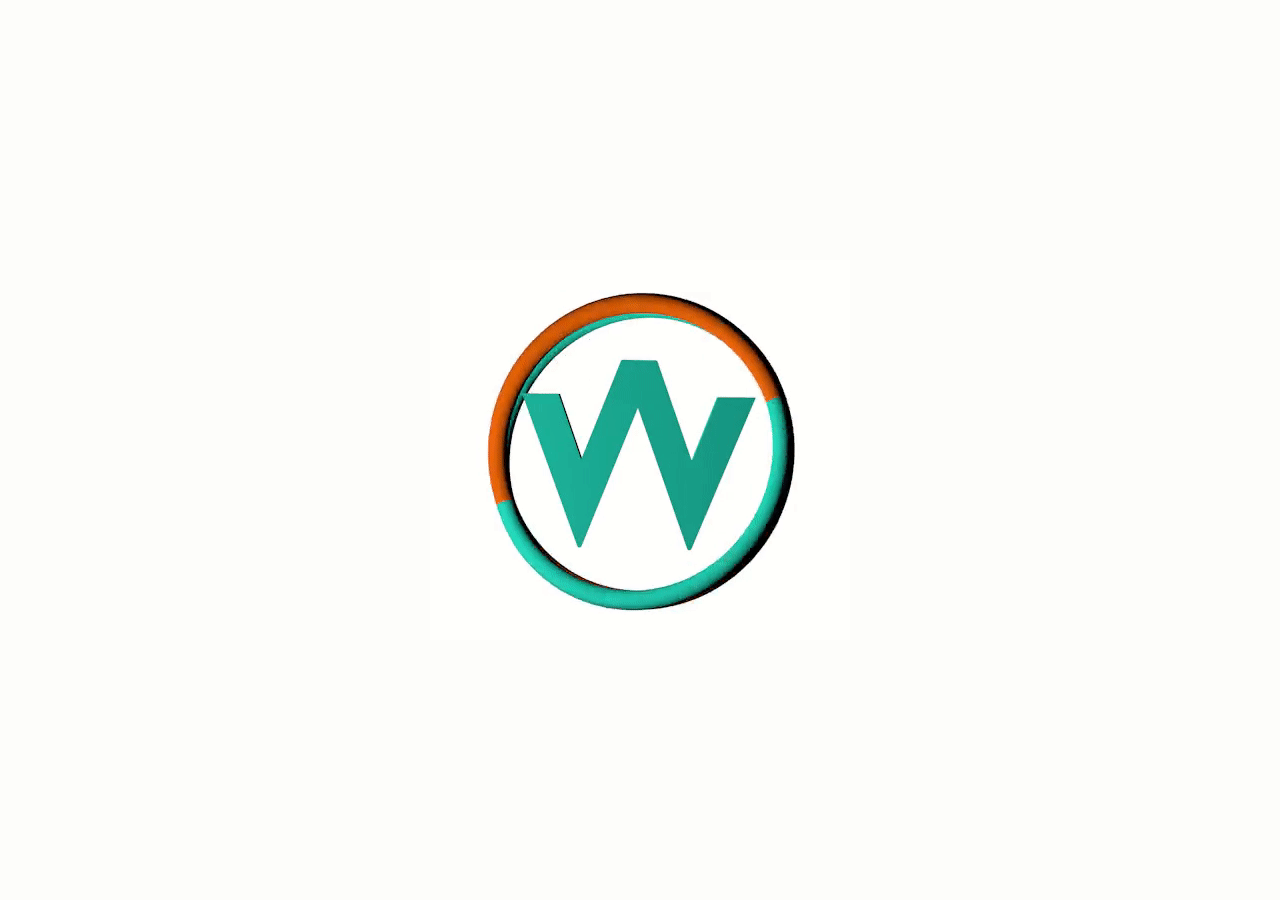
<file: index.html>
<!DOCTYPE html>
<html lang="it">

<head>
    <meta charset="UTF-8">
    <meta name="viewport" content="width=device-width, initial-scale=1.0">
    <meta http-equiv="refresh" content="1.8; url=binello.html">
    <title>Redirecting...</title>
    <style>
        body {
            background-color: #FDFDFA;
            margin: 0;
            padding: 0;
            display: flex;
            justify-content: center;
            align-items: center;
            height: 100vh;
        }

        img {
            max-width: 100%;
            height: auto;
        }
    </style>
</head>

<body>
    <img src="nuovoo.gif" alt="Loading...">
</body>

</html>
</file>
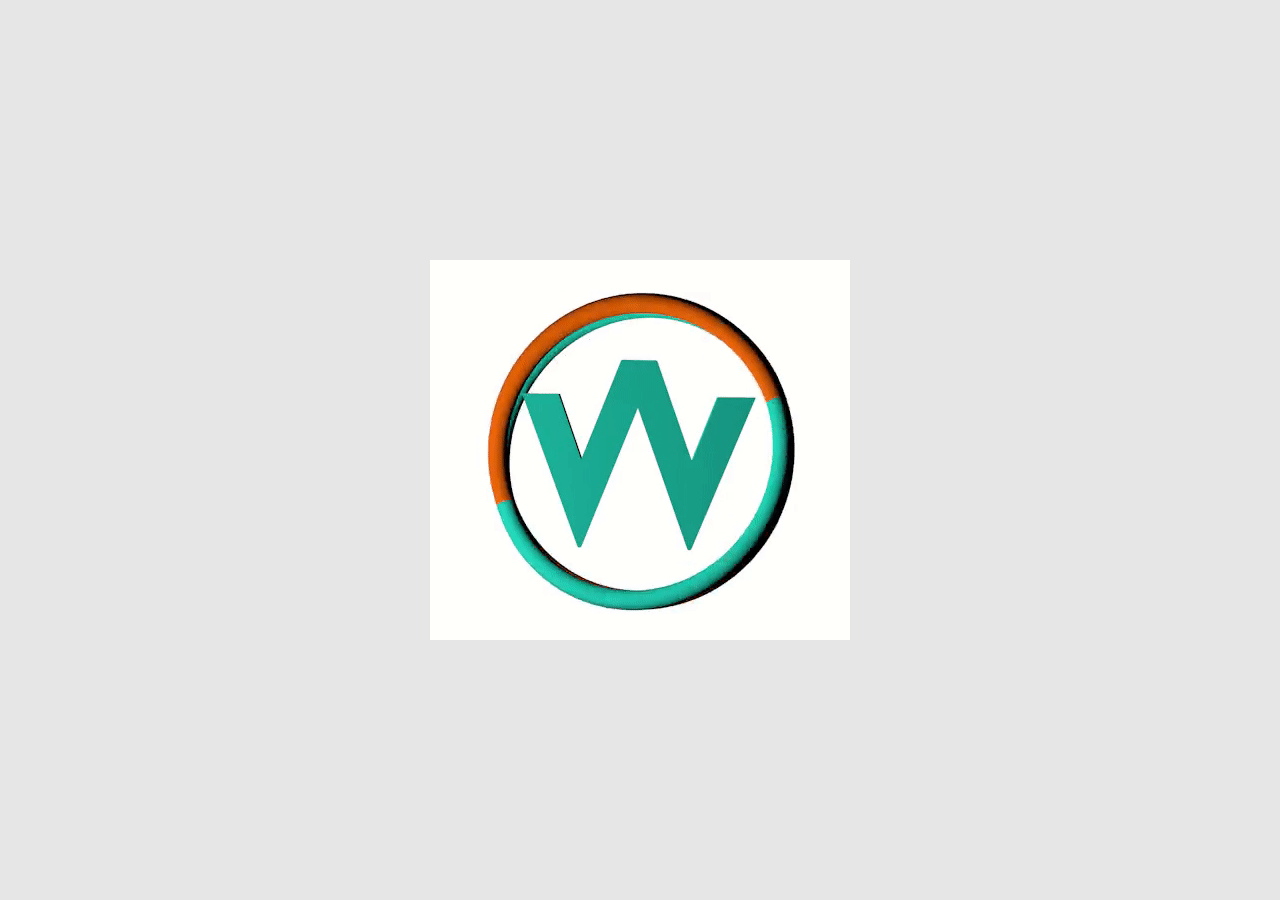
<file: scr/index.html>
<!DOCTYPE html>
<html lang="it">

<head>
    <meta charset="UTF-8">
    <meta name="viewport" content="width=device-width, initial-scale=1.0">
    <meta http-equiv="refresh" content="1.8; url=menu.html">
    <link rel="stylesheet" type="text/css" href="css.css"/>
    <title>Redirecting...</title>

</head>
<body>
<div id="animazione">
    <img  src="../scr/img/animazione.gif" alt="Loading...">
</div>
</body>

</html>
</file>
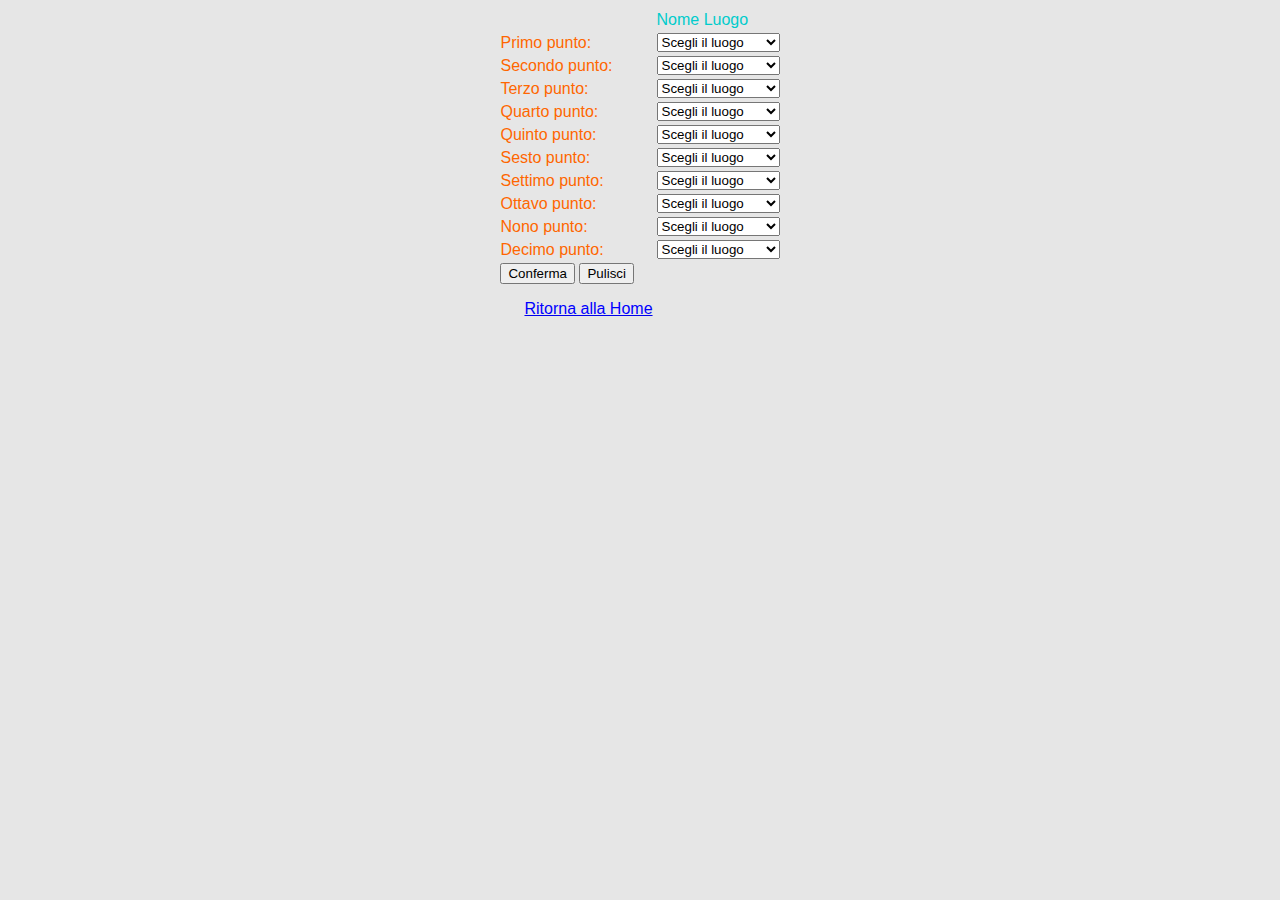
<file: gruppo5_zucchetti.html>
<html>
<head>
<title> Percorso</title>
<link rel="stylesheet" type="text/css" href="css.css"/>
</head>
<body bgcolor="#e6e6e6">
<form action="gruppo5_zucchetti.php" method="post">
<table align="center">
<tr>
<td>
</td>
<td>
<font color="#00cccc">Nome Luogo</font>
</td>
</tr>
<tr>
<td>
Primo punto:
</td>
<td>
<select name="primopunto">
<option value="1">Scegli il luogo</option>
<option value="2">Entrata a scuola</option>
<option value="3">Capannino</option>
<option value="4">Campo basket</option>
<option value="5">Campo Pallavolo</option>
<option value="6">Inizio pista</option>
<option value="7">Fine pista</option>
<option value="8">Cancello</option>
<option value="9">Parcheggio</option>
<option value="10">Paninaro</option>
<option value="11">Auditorium</option>
</select>
</td>
</tr>

<tr>
<td>
Secondo punto:
</td>
<td>
<select name="secondopunto">
<option value="1">Scegli il luogo</option>
<option value="2">Entrata a scuola</option>
<option value="3">Capannino</option>
<option value="4">Campo basket</option>
<option value="5">Campo Pallavolo</option>
<option value="6">Inizio pista</option>
<option value="7">Fine pista</option>
<option value="8">Cancello</option>
<option value="9">Parcheggio</option>
<option value="10">Paninaro</option>
<option value="11">Auditorium</option>
</select>
</td>
</tr>

<tr>
<td>
Terzo punto:
</td>
<td>
<select name="terzopunto">
<option value="1">Scegli il luogo</option>
<option value="2">Entrata a scuola</option>
<option value="3">Capannino</option>
<option value="4">Campo basket</option>
<option value="5">Campo Pallavolo</option>
<option value="6">Inizio pista</option>
<option value="7">Fine pista</option>
<option value="8">Cancello</option>
<option value="9">Parcheggio</option>
<option value="10">Paninaro</option>
<option value="11">Auditorium</option>
</select>
</td>
</tr>

<tr>
<td>
Quarto punto:
</td>
<td>
<select name="quartopunto">
<option value="1">Scegli il luogo</option>
<option value="2">Entrata a scuola</option>
<option value="3">Capannino</option>
<option value="4">Campo basket</option>
<option value="5">Campo Pallavolo</option>
<option value="6">Inizio pista</option>
<option value="7">Fine pista</option>
<option value="8">Cancello</option>
<option value="9">Parcheggio</option>
<option value="10">Paninaro</option>
<option value="11">Auditorium</option>
</select>
</td>
</tr>

<tr>
<td>
Quinto punto:
</td>
<td>
<select name="quintopunto">
<option value="1">Scegli il luogo</option>
<option value="2">Entrata a scuola</option>
<option value="3">Capannino</option>
<option value="4">Campo basket</option>
<option value="5">Campo Pallavolo</option>
<option value="6">Inizio pista</option>
<option value="7">Fine pista</option>
<option value="8">Cancello</option>
<option value="9">Parcheggio</option>
<option value="10">Paninaro</option>
<option value="11">Auditorium</option>
</select>
</td>
</tr>

<tr>
<td>
Sesto punto:
</td>
<td>
<select name="sestopunto">
<option value="1">Scegli il luogo</option>
<option value="2">Entrata a scuola</option>
<option value="3">Capannino</option>
<option value="4">Campo basket</option>
<option value="5">Campo Pallavolo</option>
<option value="6">Inizio pista</option>
<option value="7">Fine pista</option>
<option value="8">Cancello</option>
<option value="9">Parcheggio</option>
<option value="10">Paninaro</option>
<option value="11">Auditorium</option>
</select>
</td>
</tr>

<tr>
<td>
Settimo punto:
</td>
<td>
<select name="settimopunto">
<option value="1">Scegli il luogo</option>
<option value="2">Entrata a scuola</option>
<option value="3">Capannino</option>
<option value="4">Campo basket</option>
<option value="5">Campo Pallavolo</option>
<option value="6">Inizio pista</option>
<option value="7">Fine pista</option>
<option value="8">Cancello</option>
<option value="9">Parcheggio</option>
<option value="10">Paninaro</option>
<option value="11">Auditorium</option>
</select>
</td>
</tr>


<tr>
<td>
Ottavo punto:
</td>
<td>
<select name="ottavopunto">
<option value="1">Scegli il luogo</option>
<option value="2">Entrata a scuola</option>
<option value="3">Capannino</option>
<option value="4">Campo basket</option>
<option value="5">Campo Pallavolo</option>
<option value="6">Inizio pista</option>
<option value="7">Fine pista</option>
<option value="8">Cancello</option>
<option value="9">Parcheggio</option>
<option value="10">Paninaro</option>
<option value="11">Auditorium</option>
</select>
</td>
</tr>

<tr>
<td>
Nono punto:
</td>
<td>
<select name="nonopunto">
<option value="1">Scegli il luogo</option>
<option value="2">Entrata a scuola</option>
<option value="3">Capannino</option>
<option value="4">Campo basket</option>
<option value="5">Campo Pallavolo</option>
<option value="6">Inizio pista</option>
<option value="7">Fine pista</option>
<option value="8">Cancello</option>
<option value="9">Parcheggio</option>
<option value="10">Paninaro</option>
<option value="11">Auditorium</option>
</select>
</td>
</tr>

<tr>
<td>
Decimo punto:
</td>
<td>
<select name="decimopunto">
<option value="1">Scegli il luogo</option>
<option value="2">Entrata a scuola</option>
<option value="3">Capannino</option>
<option value="4">Campo basket</option>
<option value="5">Campo Pallavolo</option>
<option value="6">Inizio pista</option>
<option value="7">Fine pista</option>
<option value="8">Cancello</option>
<option value="9">Parcheggio</option>
<option value="10">Paninaro</option>
<option value="11">Auditorium</option>
</select>
</td>
</tr>

<tr>
<td>
<input type="submit" name="conferma" value="Conferma">
<input type="reset" name="pulisci" value="Pulisci">
<a href="binello.html"><p>Ritorna alla Home</p></a>
</td>
</tr>

</table>
</form>

</body></html>
</file>
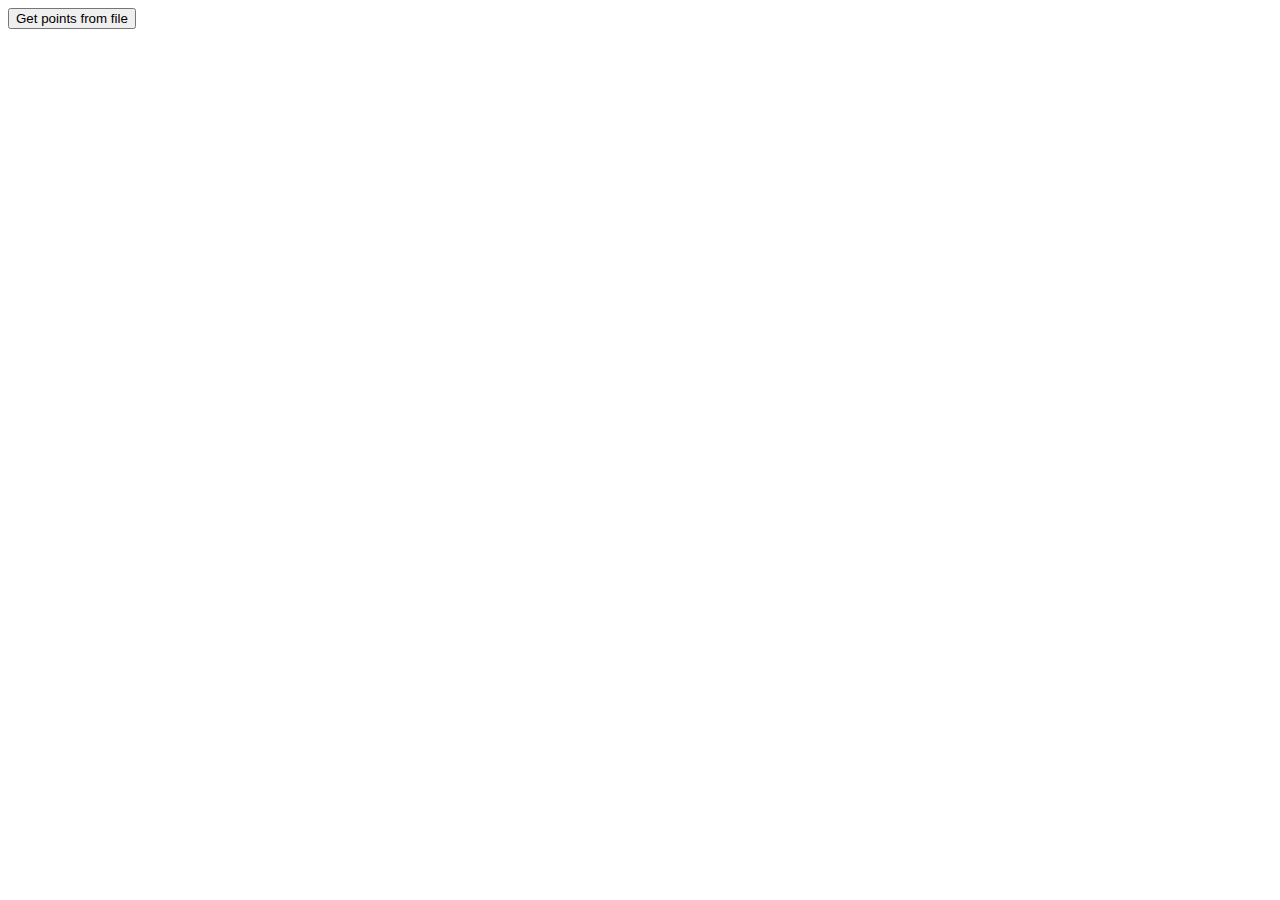
<file: ORFANO.html>
<!DOCTYPE html>
<html>
<head>
  <meta charset="utf-8">
  
  <title>q</title>
</head>
<body>
<button onclick="GetPointFromFile()">Get points from file</button>
  <div id="result"></div>

</body>
</html>
<script>

var result = document.getElementById("result");


function GetPointFromFile(){
fetch("gruppo5_zucchetti.txt")
.then( xhr => xhr.text())
.then (text => {
var coordinate=text.split("\n").map( pair=> { return pair.split("|"); });
start(coordinate);
})
.catch(error => { console.error("Error:" +error)})
}

function start(coordinate){

for(var i=0; i<coordinate.length; i++){
result.innerHTML += coordinate[i][0] +" - "+ coordinate[i][1]+"<br>";
}}
</script>
</file>
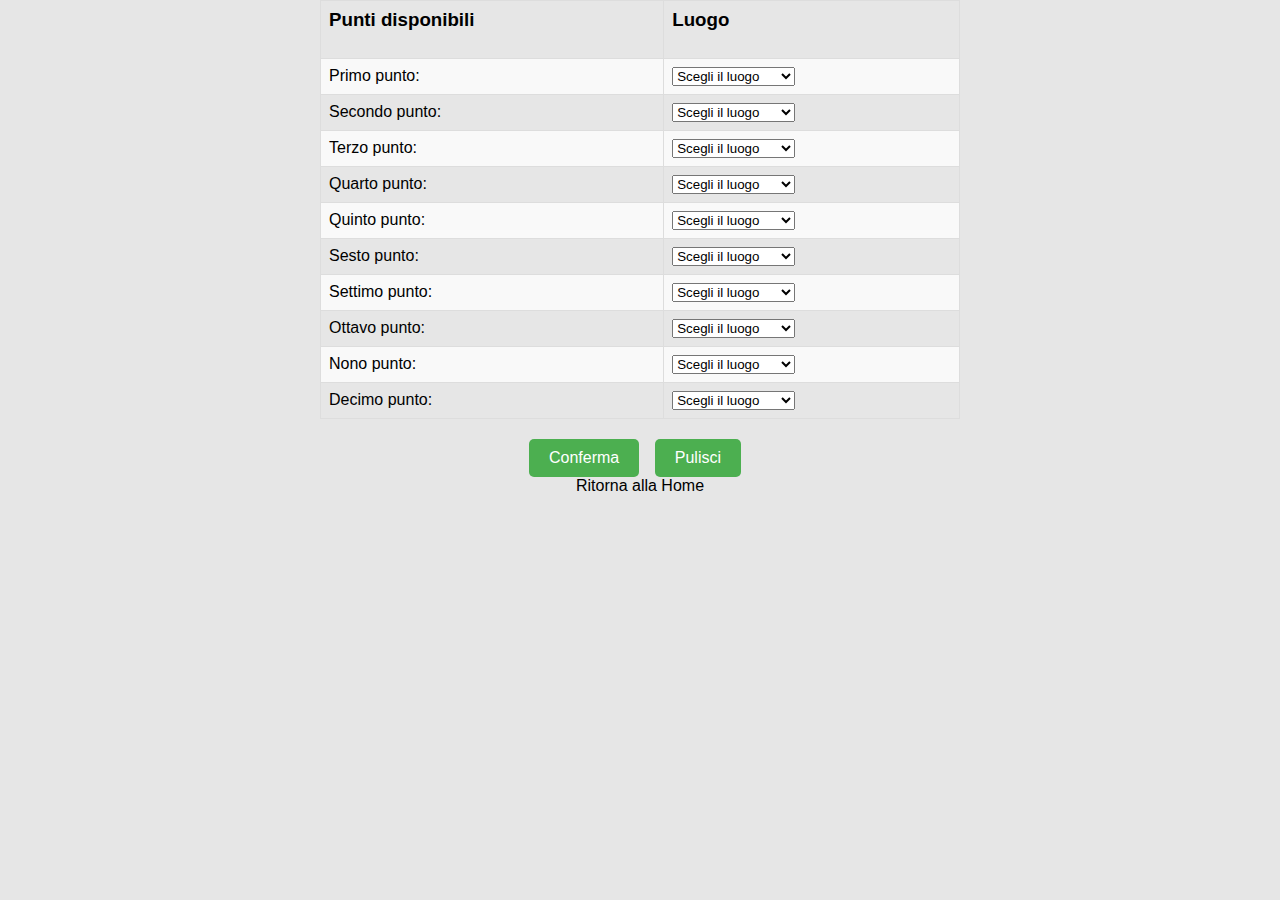
<file: scr/gruppo5_zucchetti.html>
<html>

<head>
    <title> Percorso</title>
    <link rel="stylesheet" type="text/css" href="css.css" />
</head>

<body>
    <form action="gruppo5_zucchetti.php" method="post">
        <table>
            <tr>
                <td>
                    <h3>Punti disponibili</h3>
                </td>
                <td>
                    <h3>Luogo</h3>
                </td>
            </tr>
            <tr>
                <td>
                    Primo punto:
                </td>
                <td>
                    <select name="primopunto">
                        <option value="1">Scegli il luogo</option>
                        <option value="2">Entrata a scuola</option>
                        <option value="3">Capannino</option>
                        <option value="4">Campo basket</option>
                        <option value="5">Campo Pallavolo</option>
                        <option value="6">Inizio pista</option>
                        <option value="7">Fine pista</option>
                        <option value="8">Cancello</option>
                        <option value="9">Parcheggio</option>
                        <option value="10">Paninaro</option>
                        <option value="11">Auditorium</option>
                    </select>
                </td>
            </tr>

            <tr>
                <td>
                    Secondo punto:
                </td>
                <td>
                    <select name="secondopunto">
                        <option value="1">Scegli il luogo</option>
                        <option value="2">Entrata a scuola</option>
                        <option value="3">Capannino</option>
                        <option value="4">Campo basket</option>
                        <option value="5">Campo Pallavolo</option>
                        <option value="6">Inizio pista</option>
                        <option value="7">Fine pista</option>
                        <option value="8">Cancello</option>
                        <option value="9">Parcheggio</option>
                        <option value="10">Paninaro</option>
                        <option value="11">Auditorium</option>
                    </select>
                </td>
            </tr>

            <tr>
                <td>
                    Terzo punto:
                </td>
                <td>
                    <select name="terzopunto">
                        <option value="1">Scegli il luogo</option>
                        <option value="2">Entrata a scuola</option>
                        <option value="3">Capannino</option>
                        <option value="4">Campo basket</option>
                        <option value="5">Campo Pallavolo</option>
                        <option value="6">Inizio pista</option>
                        <option value="7">Fine pista</option>
                        <option value="8">Cancello</option>
                        <option value="9">Parcheggio</option>
                        <option value="10">Paninaro</option>
                        <option value="11">Auditorium</option>
                    </select>
                </td>
            </tr>

            <tr>
                <td>
                    Quarto punto:
                </td>
                <td>
                    <select name="quartopunto">
                        <option value="1">Scegli il luogo</option>
                        <option value="2">Entrata a scuola</option>
                        <option value="3">Capannino</option>
                        <option value="4">Campo basket</option>
                        <option value="5">Campo Pallavolo</option>
                        <option value="6">Inizio pista</option>
                        <option value="7">Fine pista</option>
                        <option value="8">Cancello</option>
                        <option value="9">Parcheggio</option>
                        <option value="10">Paninaro</option>
                        <option value="11">Auditorium</option>
                    </select>
                </td>
            </tr>

            <tr>
                <td>
                    Quinto punto:
                </td>
                <td>
                    <select name="quintopunto">
                        <option value="1">Scegli il luogo</option>
                        <option value="2">Entrata a scuola</option>
                        <option value="3">Capannino</option>
                        <option value="4">Campo basket</option>
                        <option value="5">Campo Pallavolo</option>
                        <option value="6">Inizio pista</option>
                        <option value="7">Fine pista</option>
                        <option value="8">Cancello</option>
                        <option value="9">Parcheggio</option>
                        <option value="10">Paninaro</option>
                        <option value="11">Auditorium</option>
                    </select>
                </td>
            </tr>

            <tr>
                <td>
                    Sesto punto:
                </td>
                <td>
                    <select name="sestopunto">
                        <option value="1">Scegli il luogo</option>
                        <option value="2">Entrata a scuola</option>
                        <option value="3">Capannino</option>
                        <option value="4">Campo basket</option>
                        <option value="5">Campo Pallavolo</option>
                        <option value="6">Inizio pista</option>
                        <option value="7">Fine pista</option>
                        <option value="8">Cancello</option>
                        <option value="9">Parcheggio</option>
                        <option value="10">Paninaro</option>
                        <option value="11">Auditorium</option>
                    </select>
                </td>
            </tr>

            <tr>
                <td>
                    Settimo punto:
                </td>
                <td>
                    <select name="settimopunto">
                        <option value="1">Scegli il luogo</option>
                        <option value="2">Entrata a scuola</option>
                        <option value="3">Capannino</option>
                        <option value="4">Campo basket</option>
                        <option value="5">Campo Pallavolo</option>
                        <option value="6">Inizio pista</option>
                        <option value="7">Fine pista</option>
                        <option value="8">Cancello</option>
                        <option value="9">Parcheggio</option>
                        <option value="10">Paninaro</option>
                        <option value="11">Auditorium</option>
                    </select>
                </td>
            </tr>


            <tr>
                <td>
                    Ottavo punto:
                </td>
                <td>
                    <select name="ottavopunto">
                        <option value="1">Scegli il luogo</option>
                        <option value="2">Entrata a scuola</option>
                        <option value="3">Capannino</option>
                        <option value="4">Campo basket</option>
                        <option value="5">Campo Pallavolo</option>
                        <option value="6">Inizio pista</option>
                        <option value="7">Fine pista</option>
                        <option value="8">Cancello</option>
                        <option value="9">Parcheggio</option>
                        <option value="10">Paninaro</option>
                        <option value="11">Auditorium</option>
                    </select>
                </td>
            </tr>

            <tr>
                <td>
                    Nono punto:
                </td>
                <td>
                    <select name="nonopunto">
                        <option value="1">Scegli il luogo</option>
                        <option value="2">Entrata a scuola</option>
                        <option value="3">Capannino</option>
                        <option value="4">Campo basket</option>
                        <option value="5">Campo Pallavolo</option>
                        <option value="6">Inizio pista</option>
                        <option value="7">Fine pista</option>
                        <option value="8">Cancello</option>
                        <option value="9">Parcheggio</option>
                        <option value="10">Paninaro</option>
                        <option value="11">Auditorium</option>
                    </select>
                </td>
            </tr>

            <tr>
                <td>
                    Decimo punto:
                </td>
                <td>
                    <select name="decimopunto">
                        <option value="1">Scegli il luogo</option>
                        <option value="2">Entrata a scuola</option>
                        <option value="3">Capannino</option>
                        <option value="4">Campo basket</option>
                        <option value="5">Campo Pallavolo</option>
                        <option value="6">Inizio pista</option>
                        <option value="7">Fine pista</option>
                        <option value="8">Cancello</option>
                        <option value="9">Parcheggio</option>
                        <option value="10">Paninaro</option>
                        <option value="11">Auditorium</option>
                    </select>
                </td>
            </tr>
        </table>
                <div id="comandi">
                    <input type="submit" name="conferma" value="Conferma">
                    <input type="reset" name="pulisci" value="Pulisci">
                    <a href="menu.html">
                        <p>Ritorna alla Home</p>
                    </a>
                </div>


    </form>

</body>

</html>
</file>
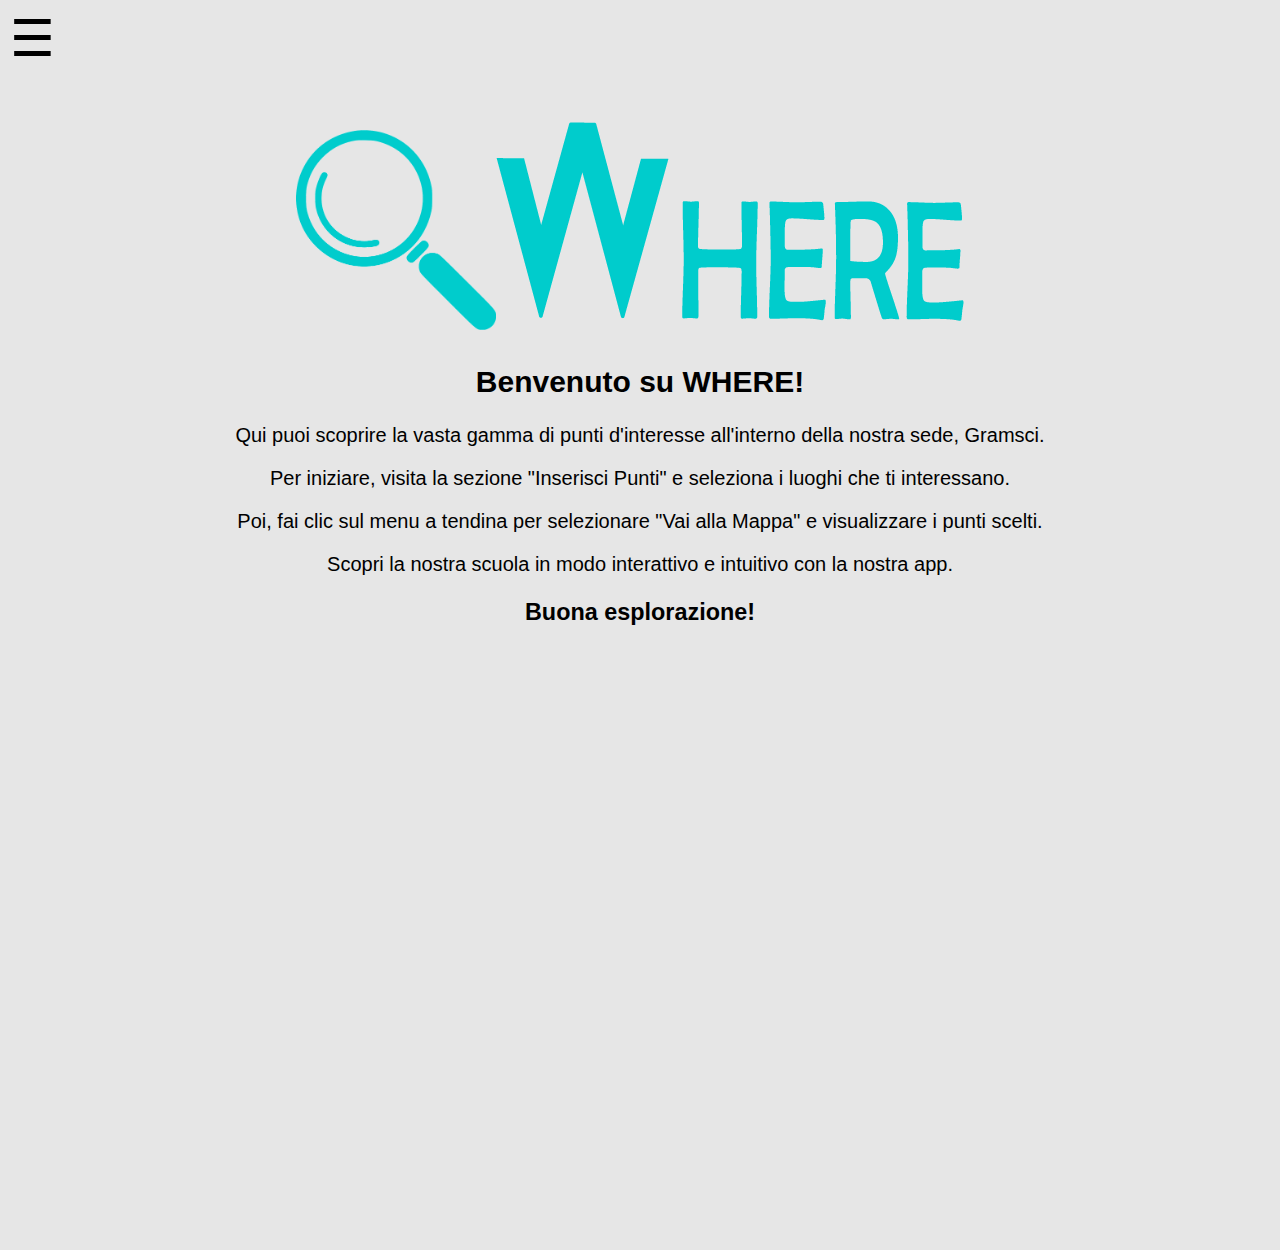
<file: scr/menu.html>
<!DOCTYPE html>
<html lang="it">

<head>
    <meta charset="UTF-8">
    <meta name="viewport" content="width=device-width, initial-scale=1.0">
    <title>WHERE</title>
    <link rel="stylesheet" type="text/css" href="css.css" />
</head>

<body>
    <main>

        <h1><img src="../scr/img/logo.png" width="200" height="200"><img src="../scr/img/titolo.png"></h1>

        <h2>Benvenuto su WHERE!</h2>
        <p>Qui puoi scoprire la vasta gamma di punti d'interesse all'interno della nostra sede, Gramsci.</p> 
        <p>Per iniziare, visita la sezione "Inserisci Punti" e seleziona i luoghi che ti interessano. 
        </p><p>Poi, fai clic sul menu a tendina per selezionare "Vai alla Mappa" e 
            visualizzare i punti scelti.</p>
        <p>Scopri la nostra scuola in modo interattivo e intuitivo con la nostra app.</p> 
        <h3>Buona esplorazione!</h3>
        <div id="mapid"></div>
        <span onclick="openNav()" id="button">&#9776;</span>
    </main>
    <div id="mySidenav" class="sidenav">
        <a href="javascript:void(0)" class="closebtn" onclick="closeNav()">&times;</a>
        <a href="#" onclick="myFunction()">Modalita' notturna</a>
        <a href="#" onclick="jescolo()">Ingrandisci caratteri</a>
        <a href="#" onclick="inserisci()">Inserisci punti</a>
        <a href="#" onclick="vaiMappa()">Vai alla mappa</a>
    </div>

    <script>
        function myFunction() {
            var element = document.body;
            element.classList.toggle("dark-mode");
        }

        function jescolo() {
            var element = document.body;
            element.classList.toggle("modalità-ellen");
        }

        function inserisci() {
            location.href = 'gruppo5_zucchetti.html';
        }

        function vaiMappa() {
            location.href = 'Mappe.html';
        }

        function openNav() {
            document.getElementById("mySidenav").style.width = "250px";
            document.getElementById("main").style.marginLeft = "250px";
        }

        function closeNav() {
            document.getElementById("mySidenav").style.width = "0";
            document.getElementById("main").style.marginLeft = "0";
        }
    </script>
</body>

</html>
</file>
<file: scr/css.css>
body, h1, p {
    margin: 0;
    padding: 0;
}

body {
    font-family: Arial, sans-serif;
    font-size: 20px;
    background-color: #e6e6e6;
}


main {
    text-align: center;
    padding-top: 6em;
}

main img {
    vertical-align: middle;
}

main h1 {
    margin-bottom: 20px;
}

main p {
    margin-top: 1em;
}


#button {
    cursor: pointer;
    font-size: 50px;
    position: absolute;
    top: 10px;
    left: 10px;
}


#mySidenav {
    height: 100%;
    width: 0;
    position: fixed;
    z-index: 1;
    top: 0;
    left: 0;
    background-color: #111;
    overflow-x: hidden;
    transition: 0.5s;
    padding-top: 60px;
}


#mySidenav a {
    padding: 10px 15px;
    text-decoration: none;
    font-size: 20px;
    color: #818181;
    display: block;
    transition: 0.3s;
}

#mySidenav a:hover {
    color: #f1f1f1;
}


.closebtn {
    position: absolute;
    top: 0;
    right: 25px;
    font-size: 36px;
    margin-left: 50px;
}


.dark-mode {
    background-color: #333;
    color: #fff;
}


.modalità-ellen {
    font-size: 30px;
}

#animazione {
    display: flex;
    justify-content: center;
    align-items: center;
    height: 100vh;
}


table {
    padding: 1em;
    width: 50%; 
    border-collapse: collapse;
    margin: auto; 
}


th {
    background-color: #f2f2f2;
    color: #333;
    font-weight: bold;
    padding: 8px;
    border: 1px solid #ddd;
}

td {
    padding: 8px;
    border: 1px solid #ddd;
}

tr:nth-child(even) {
    background-color: #f9f9f9;
}


#comandi {
    margin-top: 20px; /* Distanza dal margine superiore della tabella */
    text-align: center; /* Allineamento al centro */
}

#comandi input[type="submit"],
#comandi input[type="reset"] {
    padding: 10px 20px; 
    font-size: 16px; 
    background-color: #4CAF50; 
    color: white; 
    border: none; 
    border-radius: 5px; 
    cursor: pointer;
    margin-right: 10px; 
}

#comandi input[type="submit"]:hover,
#comandi input[type="reset"]:hover {
    background-color: #45a049; 
}

#comandi a {
    color: #000;
    text-decoration: none; 
    font-size: 16px; 
}

#mapid {
    height: 600px;
  }

  .my-div-icon {
    background-color: red;
  }
</file>
<file: css.css>
html,
body {
    margin-left: .5cm;
    margin-right: .5cm;
    color: #ff6600;
    font-family: Verdana, Arial, sans-serif;
    font-size: 10pt;
}

p {
    color: rgb(0, 0, 255);
    text-align: center;
    text-indent: 24px;


}

h1 {
    color: #00ccff;
    text-align: center;
    text-indent: 12px;
}

@media only screen and (orientation:portrait) and (min-width:321px) {

    html,
    body {
        width: 320px;
        min-width: 310px;
        margin: 0px;
        overflow-x: hidden;
    }

    #page {
        width: 320px;
        min-width: 310px;
        margin: 0px;
    }
}

@media only screen and (orientation:portrait) and (min-width:481px) {

    html,
    body {
        width: 480px;
        min-width: 470px;
        margin: 0px;
        overflow-x: hidden;
    }

    #page {
        width: 480px;
        min-width: 470px;
        margin: 0px;
    }
}
</file>
